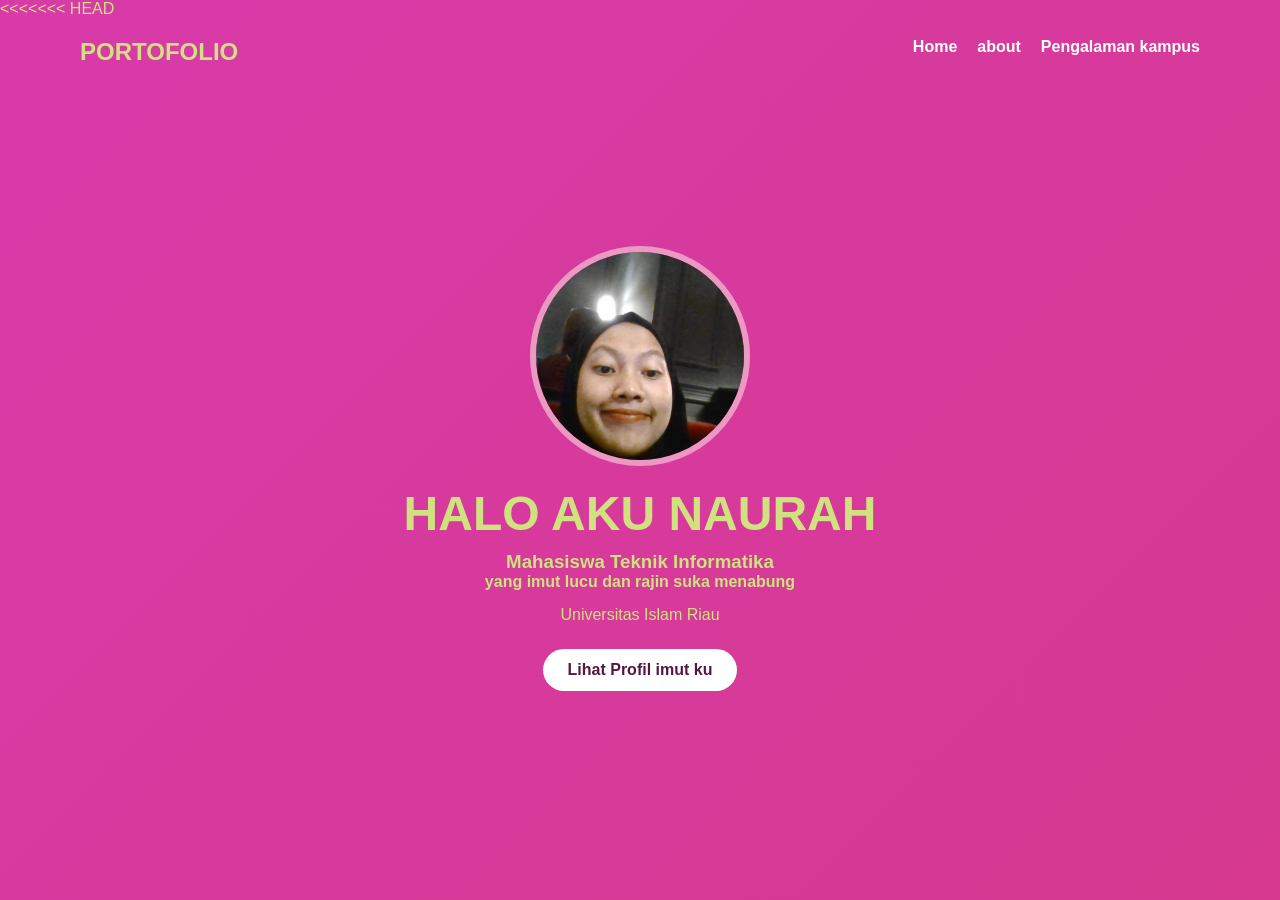
<file: index.html>
<!DOCTYPE html>
<<<<<<< HEAD
<html lang="id">
<head>
<meta charset="UTF-8">
<meta name="viewport" content="width=device-width, initial-scale=1.0">
<title>Portofolio Naurah</title>
<link rel="stylesheet" href="index.css">
</head>
<body>

<nav>
    <div class="logo">PORTOFOLIO</div>
    <ul>
        <li><a href="index.html">Home</a></li>
        <li><a href="profile.html">about</a></li>
        <li><a href="projects.html">Pengalaman kampus</a></li>
    
    </ul>
</nav>

<section class="hero">
    <img src="WhatsApp Image 2026-04-28 at 13.12.11.jpeg" alt="Foto Profil">

    <h1>HALO AKU NAURAH</h1>

    <h3>Mahasiswa Teknik Informatika</h3>
    <h4>yang imut lucu dan rajin suka menabung</h4>

    <p>
        Universitas Islam Riau <br>
    </p>

    <a href="profile.html" class="btn">Lihat Profil imut ku </a>
</section>

</body>
</html>
</file>
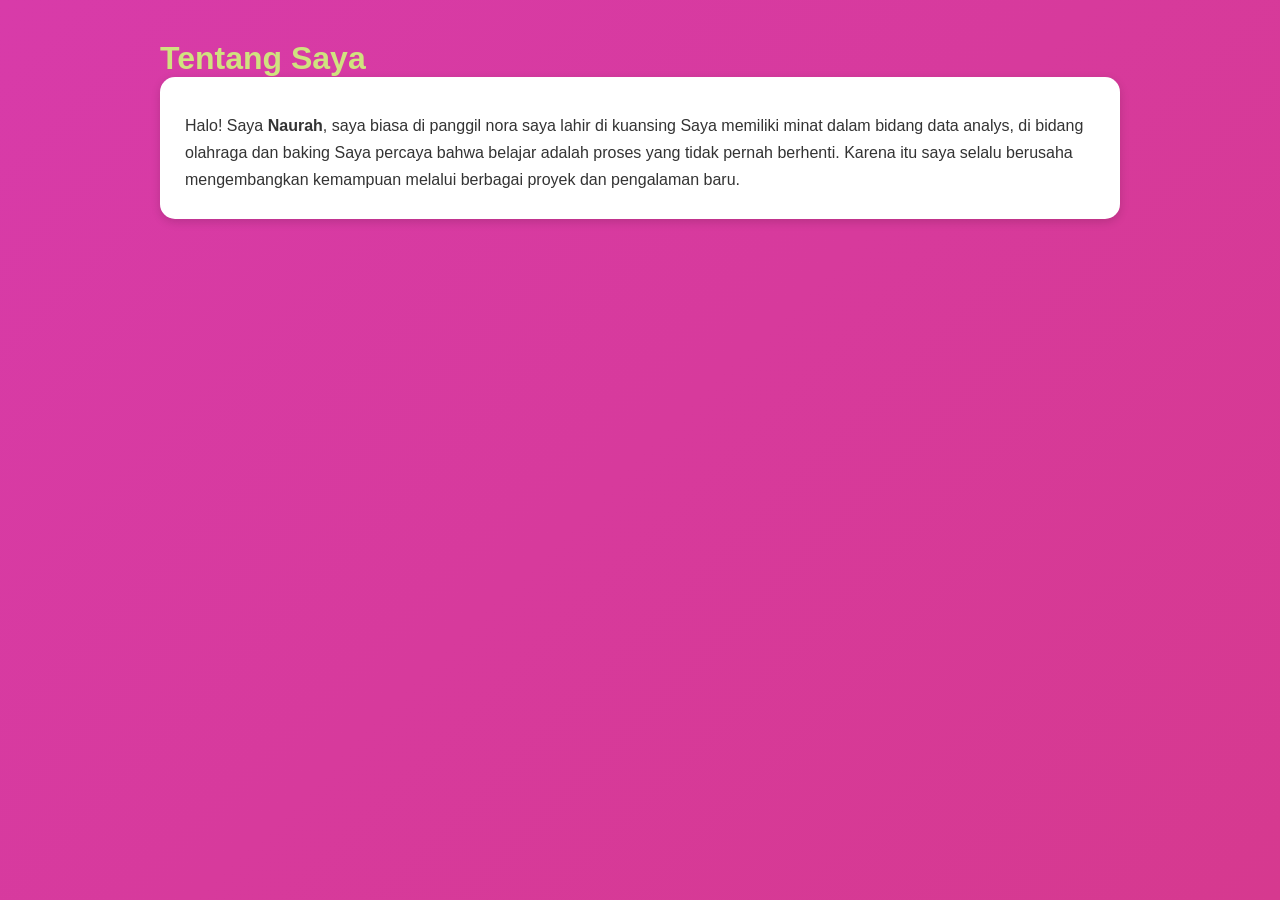
<file: about.html>
<!DOCTYPE html>
<html>
<head>
<meta charset="UTF-8">
<title>About Me</title>
<link rel="stylesheet" href="index.css">
</head>
<body>

<div class="container">

<h1>Tentang Saya</h1>


<div class="card">
<p>
Halo! Saya <b>Naurah</b>, saya biasa di panggil nora saya lahir di kuansing
Saya memiliki minat dalam bidang data analys, di bidang olahraga dan baking

Saya percaya bahwa belajar adalah proses yang tidak pernah berhenti.
Karena itu saya selalu berusaha mengembangkan kemampuan melalui berbagai
proyek dan pengalaman baru.
</p>
</div>

</div>

</body>
</html>
</file>
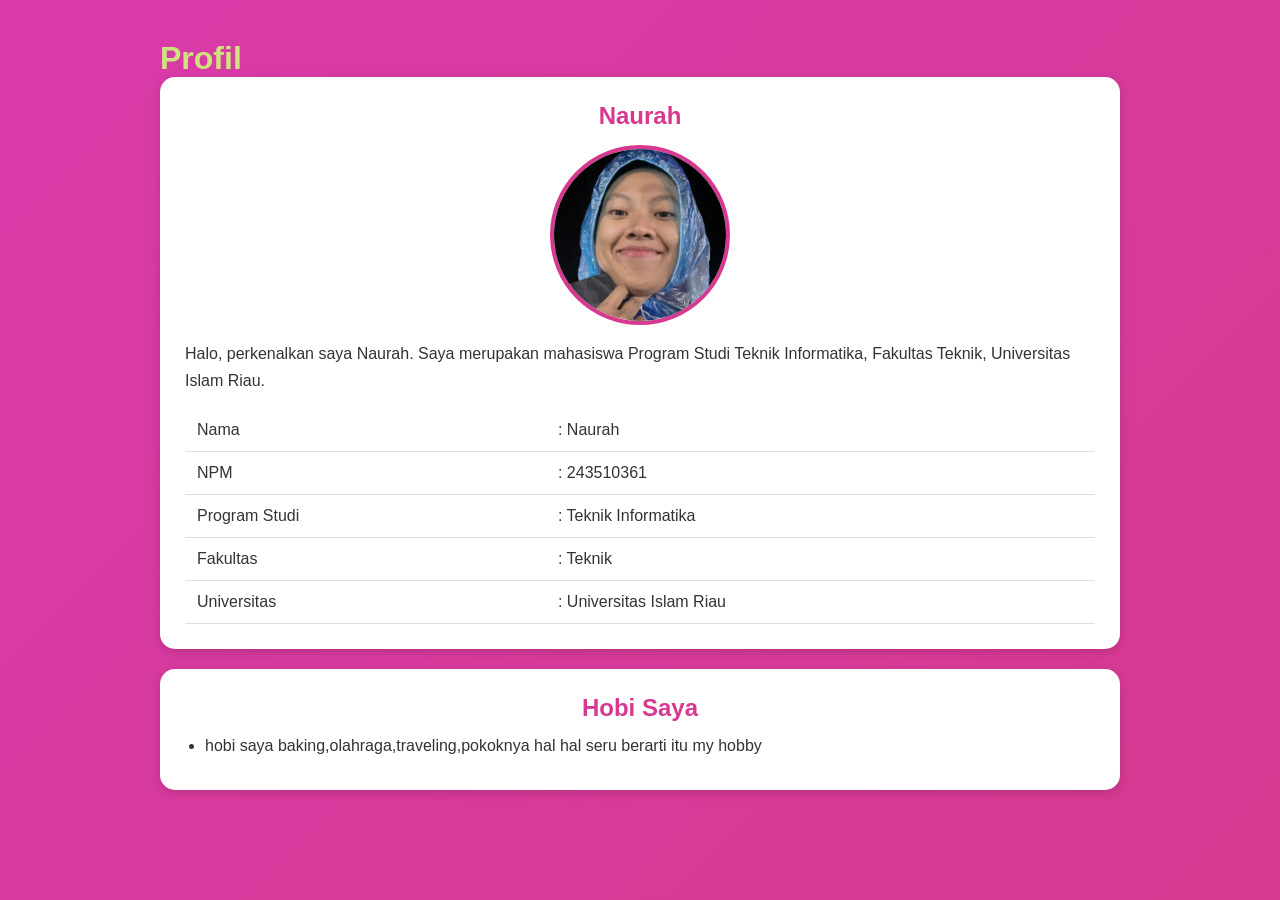
<file: profile.html>
<!DOCTYPE html>
<html>
<head>
<meta charset="UTF-8">
<title>Profile</title>
<link rel="stylesheet" href="index.css">
</head>
<body>

<div class="container">

    <h1>Profil</h1>

    <div class="card">

        <h2>Naurah</h2>
<img src="WhatsApp Image 2026-06-02 at 18.01.07.jpeg" alt="Foto Naurah">
        <p>
            Halo, perkenalkan saya Naurah. Saya merupakan mahasiswa
            Program Studi Teknik Informatika, Fakultas Teknik,
            Universitas Islam Riau.
        </p>

        <table>
            <tr>
                <td>Nama</td>
                <td>: Naurah</td>
            </tr>

            <tr>
                <td>NPM</td>
                <td>: 243510361</td>
            </tr>

            <tr>
                <td>Program Studi</td>
                <td>: Teknik Informatika</td>
            </tr>

            <tr>
                <td>Fakultas</td>
                <td>: Teknik</td>
            </tr>

            <tr>
                <td>Universitas</td>
                <td>: Universitas Islam Riau</td>
            </tr>
        </table>

    </div>

    <div class="card">

        <h2>Hobi Saya</h2>

        <ul>
            <li>hobi saya baking,olahraga,traveling,pokoknya hal hal seru berarti itu my hobby</li>
            
        </ul>

    </div>

</div>

</body>
</html>
</file>
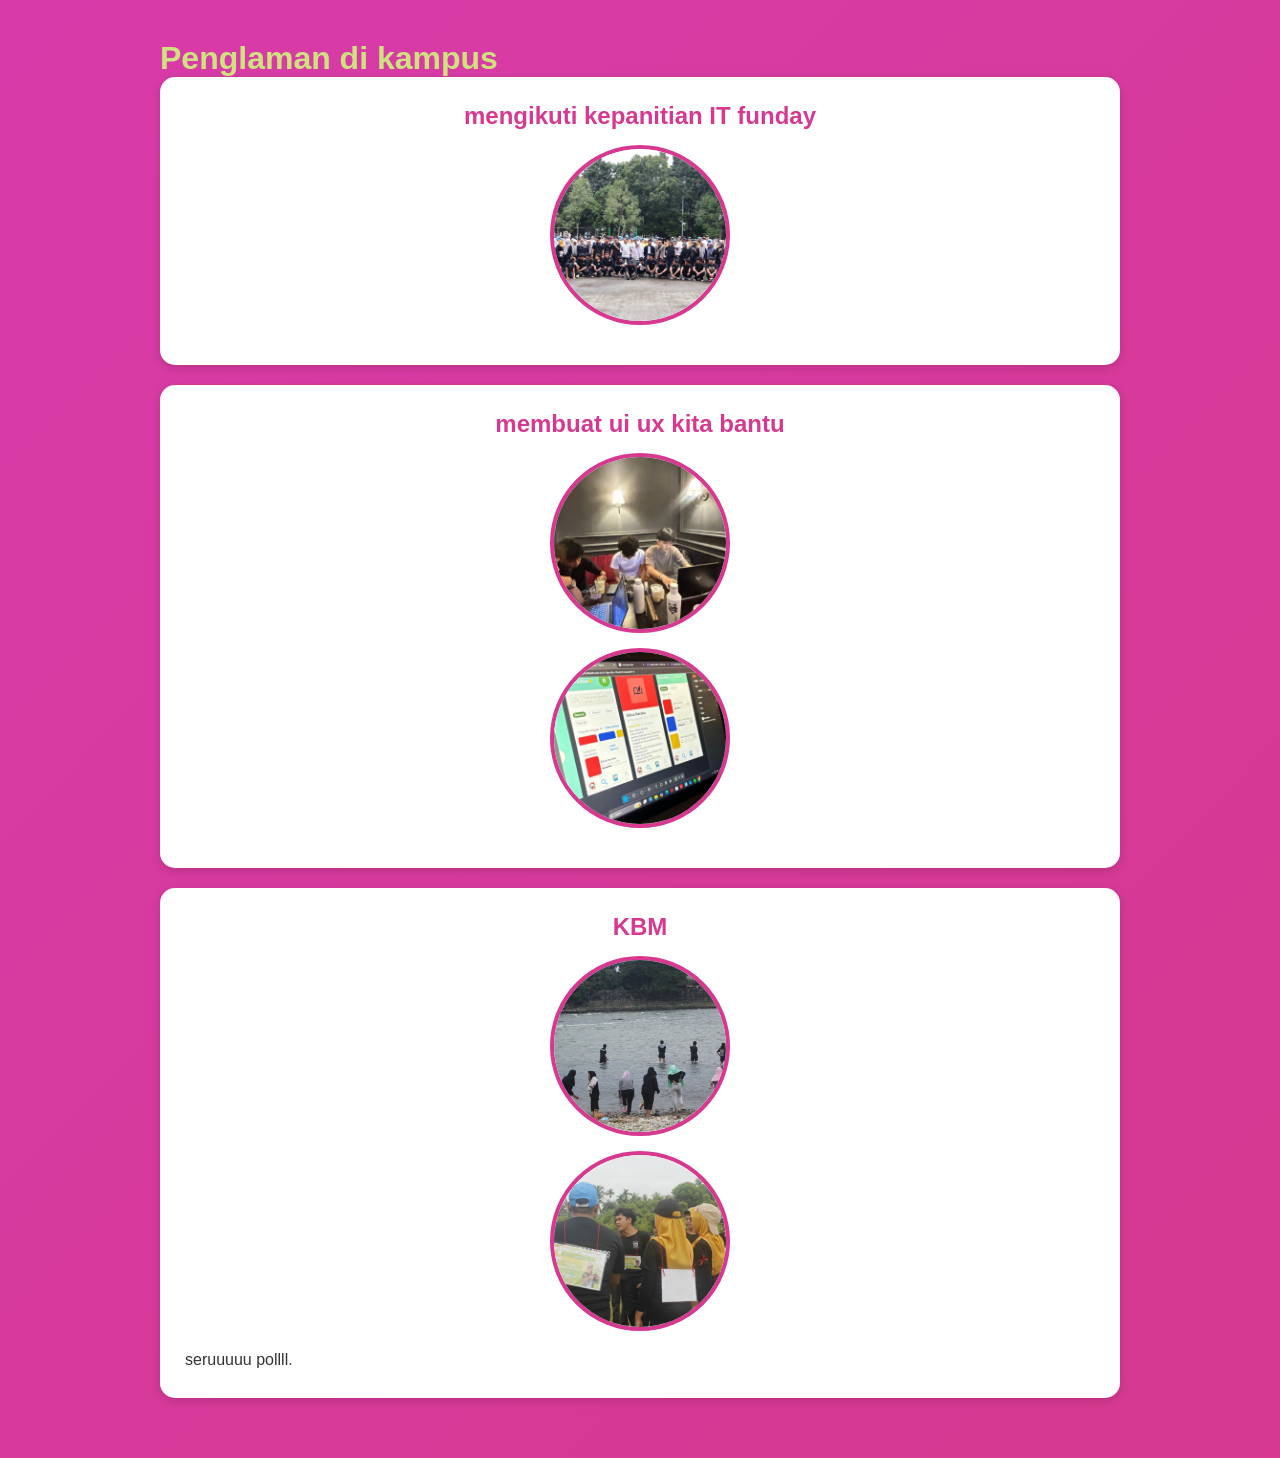
<file: projects.html>
<!DOCTYPE html>
<html>
<head>
<meta charset="UTF-8">
<title>Projects</title>
<link rel="stylesheet" href="index.css">
</head>
<body>

<div class="container">

<h1>Penglaman di kampus</h1>

<div class="card">
<h2>mengikuti kepanitian IT funday</h2>
<img src="WhatsApp Image 2026-06-02 at 18.19.24.jpeg" alt="Foto Naurah">
</div>

<div class="card">
<h2>membuat ui ux kita bantu</h2>
<img src="WhatsApp Image 2026-06-02 at 18.17.36.jpeg" alt="foto kerkom">
<img src="WhatsApp Image 2026-06-02 at 18.17.23.jpeg" alt="foto kerkom">
</div>

<div class="card">
<h2>KBM</h2>
<img src="WhatsApp Image 2026-06-02 at 18.23.37.jpeg" alt="foto kbm">
<img src="WhatsApp Image 2026-06-02 at 18.23.22.jpeg" alt="foto kbm">
<p>seruuuuu pollll.</p>
</div>

</div>

</body>
</html>
</file>
<file: index.css>
*{
    margin:0;
    padding:0;
    box-sizing:border-box;
    font-family:'Poppins',sans-serif;
}

body{
    background:linear-gradient(135deg,#d83ba9,#d6398f);
    min-height:100vh;
    color:rgb(208, 226, 127);
}

/* Navbar */
nav{
    display:flex;
    justify-content:space-between;
    align-items:center;
    padding:20px 80px;
}

.logo{
    font-size:24px;
    font-weight:bold;
}

nav ul{
    display:flex;
    list-style:none;
}

nav ul li{
    margin-left:20px;
}

nav ul li a{
    color:white;
    text-decoration:none;
    font-weight:bold;
}

/* Home */
.hero{
    display:flex;
    flex-direction:column;
    justify-content:center;
    align-items:center;
    text-align:center;
    height:85vh;
}

.hero img{
    width:220px;
    height:220px;
    border-radius:50%;
    object-fit:cover;
    border:6px solid rgb(235,153,194);
}

.hero h1{
    margin-top:20px;
    font-size:48px;
}

.hero h3{
    margin-top:10px;
}

.hero p{
    margin-top:15px;
    width:600px;
}

.btn{
    margin-top:25px;
    padding:12px 25px;
    background:white;
    color:#541743;
    text-decoration:none;
    border-radius:30px;
    font-weight:bold;
}

/* Container */
.container{
    width:75%;
    margin:auto;
    padding:40px 0;
}

/* Card */
.card{
    background:white;
    color:#333;
    padding:25px;
    border-radius:15px;
    margin-bottom:20px;
    box-shadow:0 3px 10px rgba(0,0,0,0.15);
}

.card h2{
    color:#d6398f;
    text-align:center;
    margin-bottom:15px;
}

.card p{
    line-height:1.7;
    margin-top:10px;
}

/* Foto Profil */
.card img{
    width:180px;
    height:180px;
    object-fit:cover;
    border-radius:50%;
    border:4px solid #d6398f;
    display:block;
    margin:15px auto;
}

/* Tabel */
table{
    width:100%;
    border-collapse:collapse;
    margin-top:15px;
}

td{
    padding:12px;
    border-bottom:1px solid #ddd;
}

/* Hobi */
ul{
    padding-left:20px;
}

li{
    margin-bottom:10px;
}

/* Foto Project */
.project-img{
    width:300px !important;
    height:220px !important;
    border-radius:10px !important;
    border:none !important;
    margin:10px;
}
</file>
